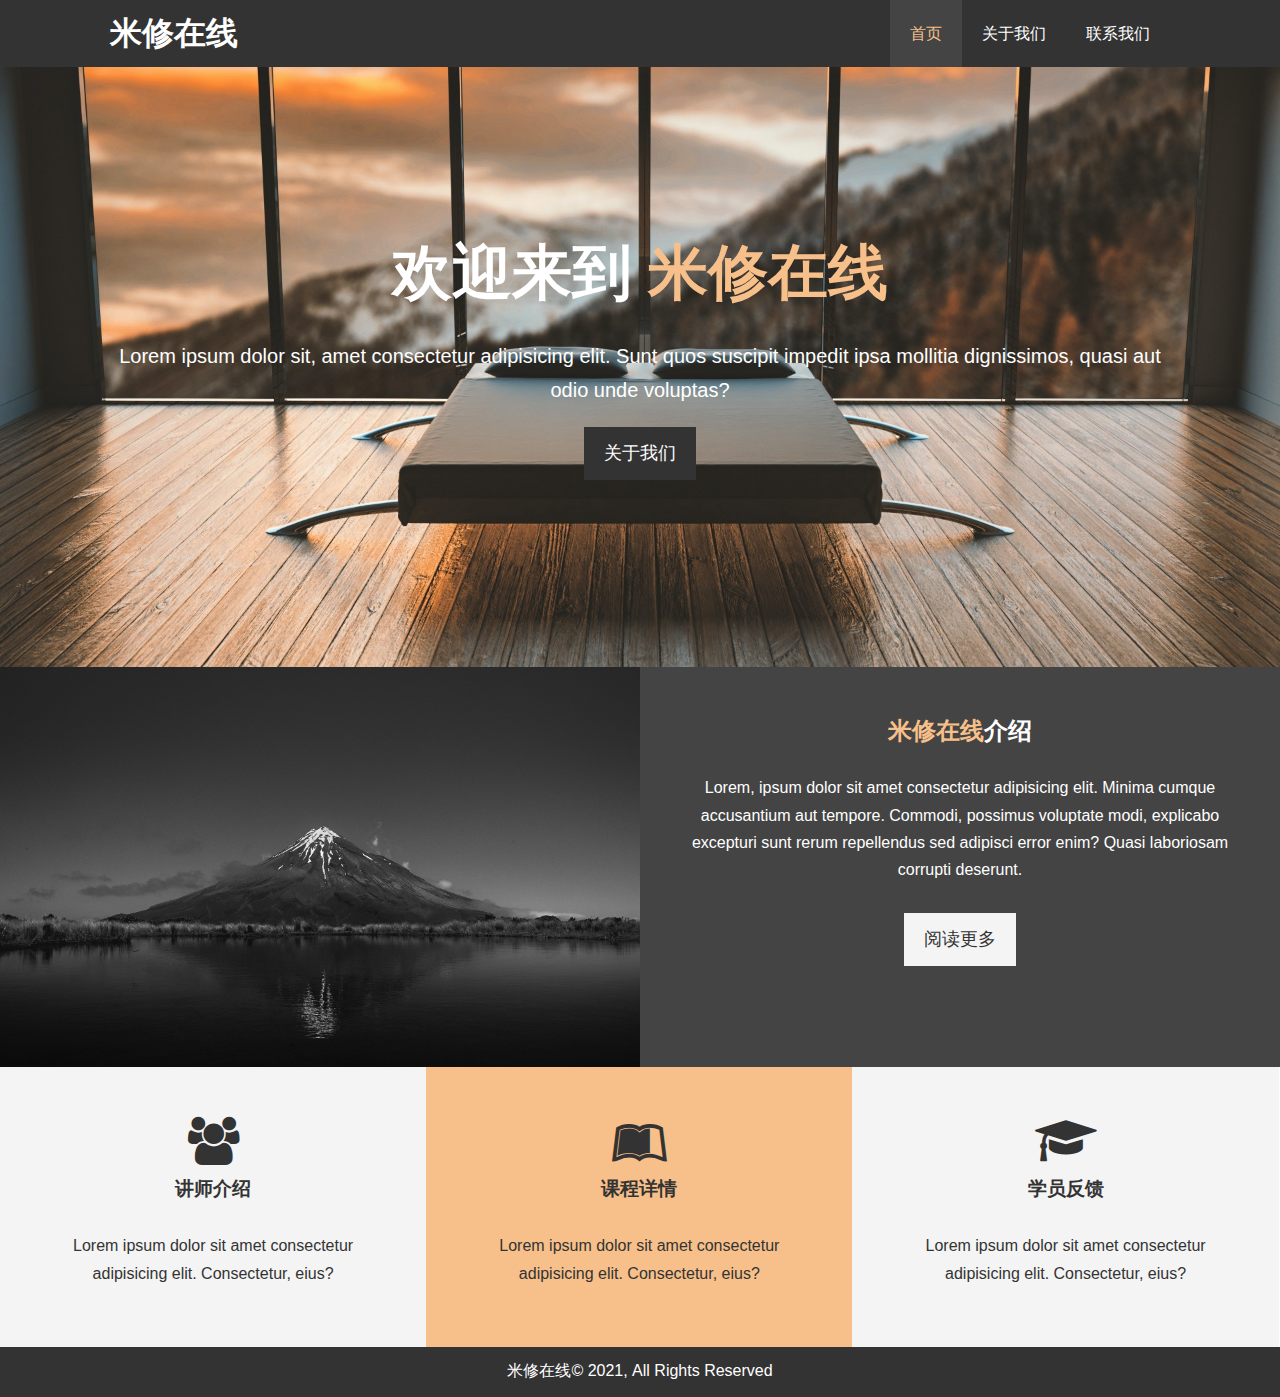
<file: MYWEBSITE/index.html>
<!DOCTYPE html>
<html lang="en">
<head>
    <meta charset="UTF-8">
    <meta http-equiv="X-UA-Compatible" content="IE=edge">
    <meta name="viewport" content="width=device-width, initial-scale=1.0">
    <meta name="description" content="欢迎来到米修在线">
    <meta name="keywords" content="前端学习，米修在线">
    <!-- <link rel="stylesheet" href="https://cdn.bootcss.com/font-awesome/4.7.0/css/font-awesome.min.css"> -->
    <link rel="stylesheet" href="./css/font-awesome.min.css">
    <link rel="stylesheet" href="css/style.css">
    <title>米修在线｜首页</title>
</head>
<body>
    <header>
        <nav id="navbar">
            <div class="container">
                <h1><a href="index.html">米修在线</a></h1>
                <ul>
                    <li><a class="current" href="index.html">首页</a></li>
                    <li><a href="about.html">关于我们</a></li>
                    <li><a href="contact.html">联系我们</a></li>
                </ul>
            </div>
        </nav>
        <div id="showcase">
            <div class="container">
                <div class="showcase-content">
                    <h1>欢迎来到 <span class="text-primary">米修在线</span></h1>
                    <p>Lorem ipsum dolor sit, amet consectetur adipisicing elit. 
                        Sunt quos suscipit impedit ipsa mollitia dignissimos, 
                        quasi aut odio unde voluptas?</p>
                    <a class="btn"  href="about.html">关于我们</a>
                </div>
            </div>
        </div>
    </header>
    <section id="home-info" class="bg-dark">
        <div class="info-img"></div>
        <div class="info-content">
            <h2><span class="text-primary">米修在线</span>介绍</h2>
            <p>Lorem, ipsum dolor sit amet consectetur adipisicing elit.
            Minima cumque accusantium aut tempore. Commodi, possimus voluptate modi, 
            explicabo excepturi sunt rerum repellendus sed adipisci error enim? 
            Quasi laboriosam corrupti deserunt.</p>
            <a class="btn btn-light"  href="about.html">阅读更多</a>
        </div>
    </section>
    <section id="features">
       <div  class="box bg-light">
        <i class="fa fa-users fa-3x"></i>
        <h3>讲师介绍</h3>
        <p>Lorem ipsum dolor sit amet consectetur adipisicing elit. 
            Consectetur, eius?</p>
       </div>
       <div  class="box bg-primary">
        <i class="fa fa-leanpub fa-3x"></i>
        <h3>课程详情</h3>
        <p>Lorem ipsum dolor sit amet consectetur adipisicing elit. 
            Consectetur, eius?</p>
       </div>
       <div  class="box bg-light">
        <i class="fa fa-graduation-cap fa-3x"></i>
        <h3>学员反馈</h3>
        <p>Lorem ipsum dolor sit amet consectetur adipisicing elit. 
            Consectetur, eius?</p>
       </div>
    </section>
    <div class="clr"></div>
    <footer id="main-footer">
        <p>米修在线&copy; 2021, All Rights Reserved</p>
    </footer>
</body>
</html>
</file>
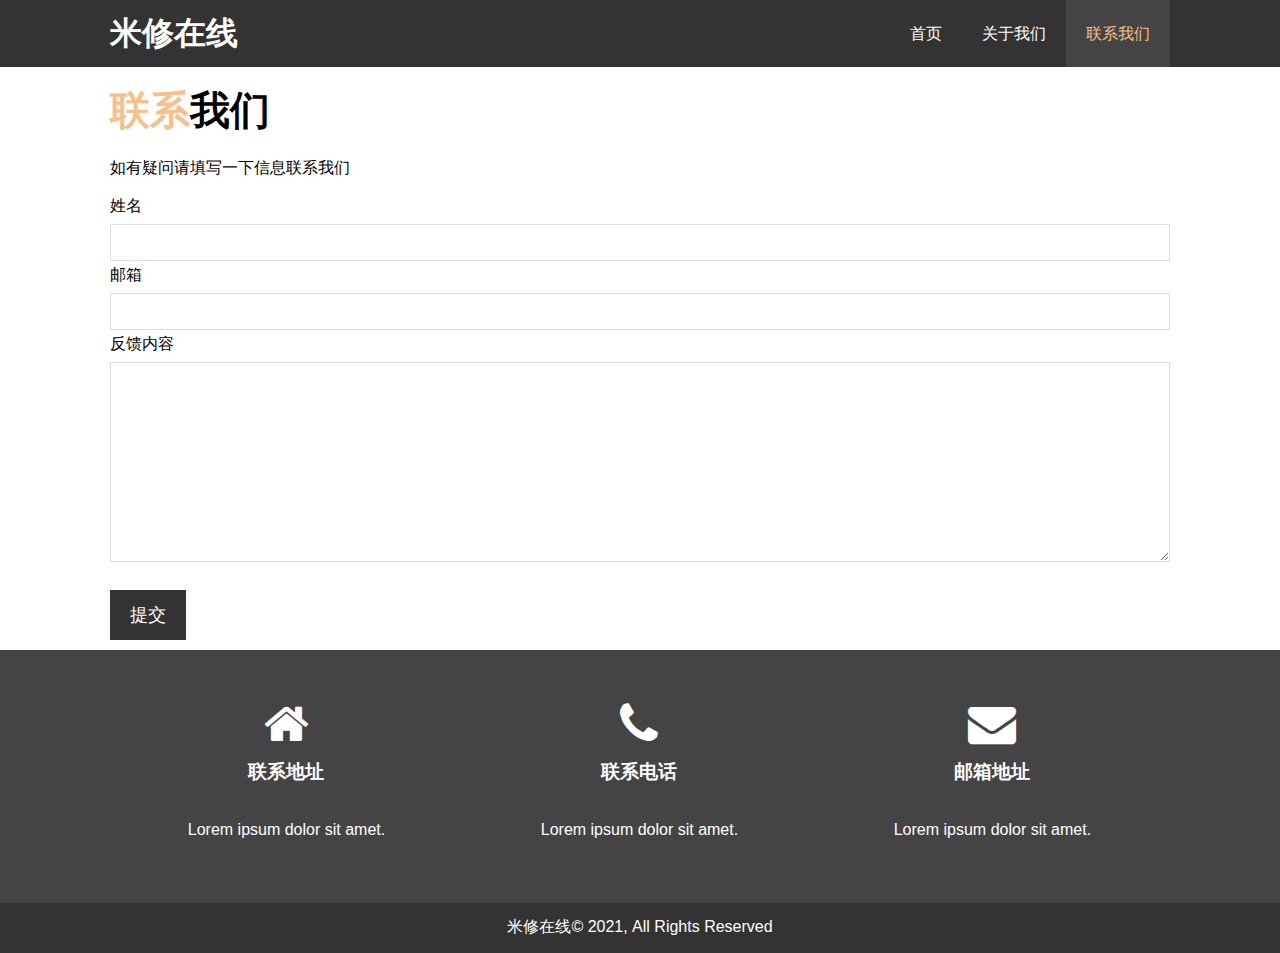
<file: MYWEBSITE/contact.html>
<!DOCTYPE html>
<html lang="en">
<head>
    <meta charset="UTF-8">
    <meta http-equiv="X-UA-Compatible" content="IE=edge">
    <meta name="viewport" content="width=device-width, initial-scale=1.0">
    <meta name="description" content="欢迎来到米修在线">
    <meta name="keywords" content="前端学习，米修在线">
    <!-- <link rel="stylesheet" href="https://cdn.bootcss.com/font-awesome/4.7.0/css/font-awesome.min.css"> -->
    <link rel="stylesheet" href="./css/font-awesome.min.css">
    <link rel="stylesheet" href="css/style.css">
    <title>米修在线｜联系我们</title>
</head>
<body>
    <header>
        <nav id="navbar">
            <div class="container">
                <h1><a href="index.html">米修在线</a></h1>
                <ul>
                    <li><a href="index.html">首页</a></li>
                    <li><a href="about.html">关于我们</a></li>
                    <li><a  class="current" href="contact.html">联系我们</a></li>
                </ul>
            </div>
        </nav>
    </header>
    <section id="contact-form" class="py">
        <div class="container">
           <h1 class="l-heading"><span class="text-primary">联系</span>我们</h1>
           <p>如有疑问请填写一下信息联系我们</p>
           <form action="process.php">
            <div class="form-group">
                <label for="name">姓名</label>
                <input type="text" name="name" id="name"><br>
                <label for="email">邮箱</label>
                <input type="text" name="email" id="email"><br>
                <label for="message">反馈内容</label>
                <textarea></textarea>
            </div>
            <button type="submit" class="btn">提交</button>
           </form>
        </div>
    </section>
    <section id="contact-info" class="bg-dark">
        <div class="container">
            <div  class="box">
                <i class="fa fa-home fa-3x"></i>
                <h3>联系地址</h3>
                <p>Lorem ipsum dolor sit amet.</p>
               </div>
               <div  class="box">
                <i class="fa fa-phone fa-3x"></i>
                <h3>联系电话</h3>
                <p>Lorem ipsum dolor sit amet.</p>
               </div>
               <div  class="box">
                <i class="fa fa-envelope fa-3x"></i>
                <h3>邮箱地址</h3>
                <p>Lorem ipsum dolor sit amet.</p>
               </div>
        </div>
     </section>
    <footer id="main-footer">
        <p>米修在线&copy; 2021, All Rights Reserved</p>
    </footer>
</body>
</html>
</file>
<file: MYWEBSITE/css/style.css>
/* reset */
*{
    padding: 0;
    margin: 0;
    box-sizing: border-box;
}
/* main styling */
html,body{
    font-family: 'Segoe UI', Tahoma, Geneva, Verdana, sans-serif;
    line-height: 1.7em;
}
a{
    color: #333;
    text-decoration:none;
}
h1,h2,h3{
    padding-bottom:20px;
}
p{
   padding: 10px 0;
}
/* utility classes */
.container{
    margin: 0 auto;
    max-width:1100px;
    overflow:hidden;
    padding:0 20px;
}
.text-primary{
    color:#f7c08a ;
}
.bg-dark{
    background:#444;
    color:#fff;
}
.clr{
    clear:both;
}
.py{
    padding: 10px 0;
}
.l-heading{
    font-size:40px;
    padding-top:20px;
}
/* navbar */
#navbar{
    background:#333;
    color:#fff;
    overflow:auto;
}
#navbar a{
    color: #fff;
}
#navbar h1{
    float: left;
    padding-top:20px;
}
#navbar ul{
    float:right;
    list-style: none;
}
#navbar ul li{
    float:left;
}
#navbar ul li a{
  display: block;
  padding:20px;
  text-align: center;
}
#navbar ul li a:hover,
#navbar ul li a.current{
    background-color: #444;
    color:#f7c08a ;
  }
/* showcase */
#showcase{
    background: url('../img/01-showcase-bg.jpg') no-repeat center center/cover;
    height:600px ;
}
#showcase .showcase-content{
    color:#fff;
    text-align: center;
    padding-top:170px;
}
#showcase .showcase-content h1{
    font-size: 60px;
    line-height: 1.2em;
}
#showcase .showcase-content p{
    font-size: 20px;
    line-height: 1.7em;
    padding-bottom: 20px;
}
.btn{
    display: inline-block;
    font-size:18px;
    color:#fff;
    background-color: #333;
    padding:13px 20px;
    border:none;
}
.btn:hover{
    background-color:#f7c08a ;
}
.btn-light{
    background:#f4f4f4;
    color:#333;
}
/* home-info */
#home-info{
    height:400px;
}
#home-info .info-img{
    float:left;
    width:50%;
    background: url('../img/02-home-info.jpg') no-repeat center center/cover;
    height:100%;
}
#home-info .info-content{
    float:right;
    width:50%;
    text-align: center;
    height: 100%;
    padding:50px 30px;
    overflow: hidden;
}
#home-info .info-content p{
    padding-bottom: 30px;
}
/* features */
.box{
    float:left;
    width:33.3%;
    padding:50px;
    text-align: center;
}
.box i{
    margin-bottom: 10px;;
}
.bg-light{
    background-color: #f4f4f4;
    color:#333;
}
.bg-primary{
    background-color: #f7c08a;
    color:#333;
}
/* about-info */
#about-info .info-left{
    float:left;
    width:50%;
    height:100%;
}
#about-info .info-right{
    float:right;
    width:50%;
    height:100%;
}
#about-info .info-right img{
    display: block;
    width:70%;
    margin: 0 auto;
    border-radius: 50%;
    padding:5%;
}
/* testimonals */
#testimonials{
  height:600px;
  background: url(/img/building.jpg) no-repeat center center/cover;
  padding-top: 100px;
}
#testimonials h2{
    color: #fff;
    text-align: center;
    padding-bottom: 40px;
}
#testimonials .testimonial{
   padding: 20px;
   margin-bottom: 40px;
   border-radius: 5px;
   opacity: 0.9;
}
#testimonials .testimonial img{
width: 100px;
   height: 100px;
   border-radius: 50%;
   float: left;
   margin-right: 20px;
}
/* contact-form */
#contact-form .form-group{
    margin-bottom: 20px;
}
#contact-form label{
    display:block;
    margin-bottom:5px;
}
#contact-form input,
#contact-form textarea{
    width:100%;
    padding:10px;
    border: 1px #ddd solid;
}
#contact-form textarea{
    height: 200px;
}
#contact-form input:focus,
#contact-form textarea:focus{
    outline:none;
    border-color: #f7c08a;
}
/* footer */
#main-footer{
    text-align:center;
    background-color: #333;
    color:#fff;
    height: 50px;
}
</file>
